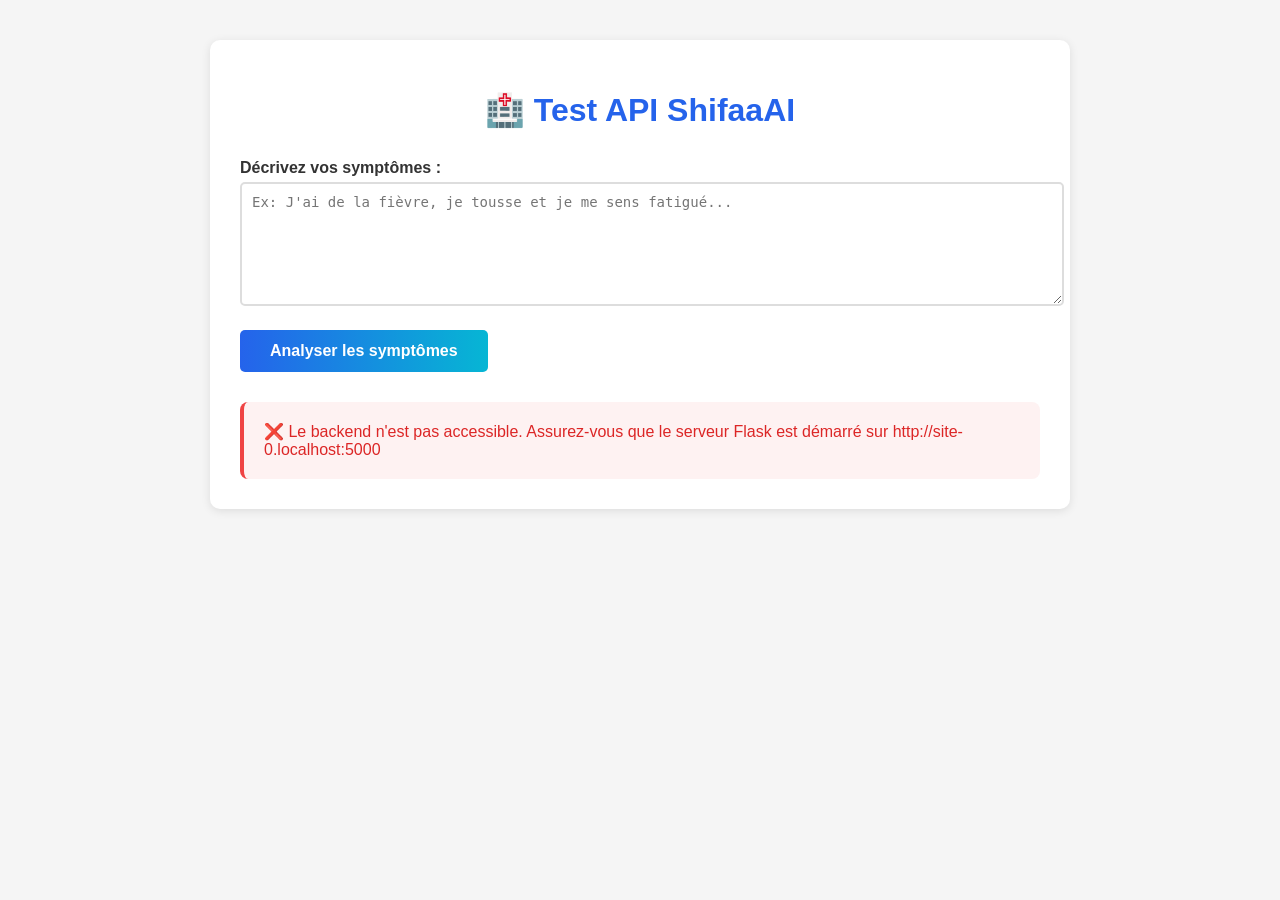
<file: SHIFAAAI/frontend/test_api.html>
<!DOCTYPE html>
<html lang="fr">
<head>
    <meta charset="UTF-8">
    <meta name="viewport" content="width=device-width, initial-scale=1.0">
    <title>Test API ShifaaAI</title>
    <style>
        body { font-family: Arial, sans-serif; margin: 40px; background: #f5f5f5; }
        .container { max-width: 800px; margin: 0 auto; background: white; padding: 30px; border-radius: 10px; box-shadow: 0 2px 10px rgba(0,0,0,0.1); }
        h1 { color: #2563eb; text-align: center; margin-bottom: 30px; }
        .form-group { margin-bottom: 20px; }
        label { display: block; margin-bottom: 5px; font-weight: bold; color: #333; }
        textarea { width: 100%; height: 100px; padding: 10px; border: 2px solid #ddd; border-radius: 5px; font-size: 14px; }
        button { background: linear-gradient(90deg, #2563eb, #06b6d4); color: white; padding: 12px 30px; border: none; border-radius: 5px; cursor: pointer; font-size: 16px; font-weight: bold; }
        button:hover { transform: translateY(-2px); box-shadow: 0 4px 12px rgba(37, 99, 235, 0.3); }
        button:disabled { opacity: 0.6; cursor: not-allowed; transform: none; }
        .result { margin-top: 30px; padding: 20px; background: #f8fafc; border-radius: 8px; border-left: 4px solid #2563eb; }
        .error { background: #fef2f2; border-left-color: #ef4444; color: #dc2626; }
        .success { background: #f0fdf4; border-left-color: #10b981; color: #059669; }
        .loading { text-align: center; color: #6b7280; }
        .prediction { margin: 10px 0; padding: 10px; background: white; border-radius: 5px; border: 1px solid #e5e7eb; }
        .disease-name { font-weight: bold; color: #1f2937; }
        .probability { color: #059669; font-weight: bold; }
        .severity { padding: 2px 8px; border-radius: 12px; font-size: 12px; color: white; }
        .severity.modéré { background: #f59e0b; }
        .severity.faible { background: #10b981; }
        .severity.élevé { background: #ef4444; }
        .severity.critique { background: #7c3aed; }
    </style>
</head>
<body>
    <div class="container">
        <h1>🏥 Test API ShifaaAI</h1>
        
        <div class="form-group">
            <label for="symptoms">Décrivez vos symptômes :</label>
            <textarea id="symptoms" placeholder="Ex: J'ai de la fièvre, je tousse et je me sens fatigué..."></textarea>
        </div>
        
        <button onclick="analyzeSymptoms()" id="analyzeBtn">Analyser les symptômes</button>
        
        <div id="result"></div>
    </div>

    <script>
        const API_BASE_URL = window.__SHIFAAI_API_BASE_URL
            ? String(window.__SHIFAAI_API_BASE_URL).replace(/\/$/, '')
            : (window.location && window.location.protocol !== 'file:'
                ? `${window.location.protocol}//${window.location.hostname}:5000`
                : 'http://127.0.0.1:5000');

        async function analyzeSymptoms() {
            const symptoms = document.getElementById('symptoms').value.trim();
            const resultDiv = document.getElementById('result');
            const analyzeBtn = document.getElementById('analyzeBtn');
            
            if (!symptoms) {
                showResult('Veuillez décrire vos symptômes.', 'error');
                return;
            }
            
            // Show loading state
            analyzeBtn.disabled = true;
            analyzeBtn.textContent = 'Analyse en cours...';
            showResult('🔄 Analyse en cours...', 'loading');
            
            try {
                const response = await fetch(`${API_BASE_URL}/api/analyze`, {
                    method: 'POST',
                    headers: {
                        'Content-Type': 'application/json',
                    },
                    body: JSON.stringify({ text: symptoms })
                });
                
                const data = await response.json();
                
                if (!response.ok) {
                    throw new Error(data.error || `Erreur HTTP ${response.status}`);
                }
                
                // Display successful results
                displayResults(data);
                
            } catch (error) {
                showResult(`❌ Erreur: ${error.message}`, 'error');
            } finally {
                analyzeBtn.disabled = false;
                analyzeBtn.textContent = 'Analyser les symptômes';
            }
        }
        
        function displayResults(data) {
            const resultDiv = document.getElementById('result');
            
            let html = `
                <div class="result success">
                    <h3>✅ Analyse réussie</h3>
                    <p><strong>Texte analysé:</strong> "${data.text}"</p>
                    <p><strong>Symptômes détectés:</strong> ${data.symptoms_detected.join(', ') || 'Aucun'}</p>
                    <p><strong>Nombre de tokens:</strong> ${data.tokens.length}</p>
            `;
            
            if (data.predictions && data.predictions.length > 0) {
                html += '<h4>Prédictions:</h4>';
                data.predictions.forEach(pred => {
                    html += `
                        <div class="prediction">
                            <span class="disease-name">${pred.disease}</span>
                            <span class="probability">${pred.probability}%</span>
                            <span class="severity ${pred.severity}">${pred.severity}</span>
                            <p><strong>Traitement:</strong> ${pred.treatment}</p>
                        </div>
                    `;
                });
            }
            
            if (data.external_info && data.external_info.mesh) {
                html += `
                    <h4>Informations externes:</h4>
                    <p><strong>Source:</strong> ${data.external_info.mesh.source}</p>
                    <p><strong>Description:</strong> ${data.external_info.mesh.description}</p>
                `;
            }
            
            html += '</div>';
            resultDiv.innerHTML = html;
        }
        
        function showResult(message, type) {
            const resultDiv = document.getElementById('result');
            resultDiv.innerHTML = `<div class="result ${type}">${message}</div>`;
        }
        
        // Test API health on page load
        window.addEventListener('load', async () => {
            try {
                const response = await fetch(`${API_BASE_URL}/health`);
                const data = await response.json();
                console.log('✅ Backend API is healthy:', data);
            } catch (error) {
                console.error('❌ Backend API not accessible:', error);
                showResult(`❌ Le backend n'est pas accessible. Assurez-vous que le serveur Flask est démarré sur ${API_BASE_URL}`, 'error');
            }
        });
    </script>
</body>
</html>
</file>
